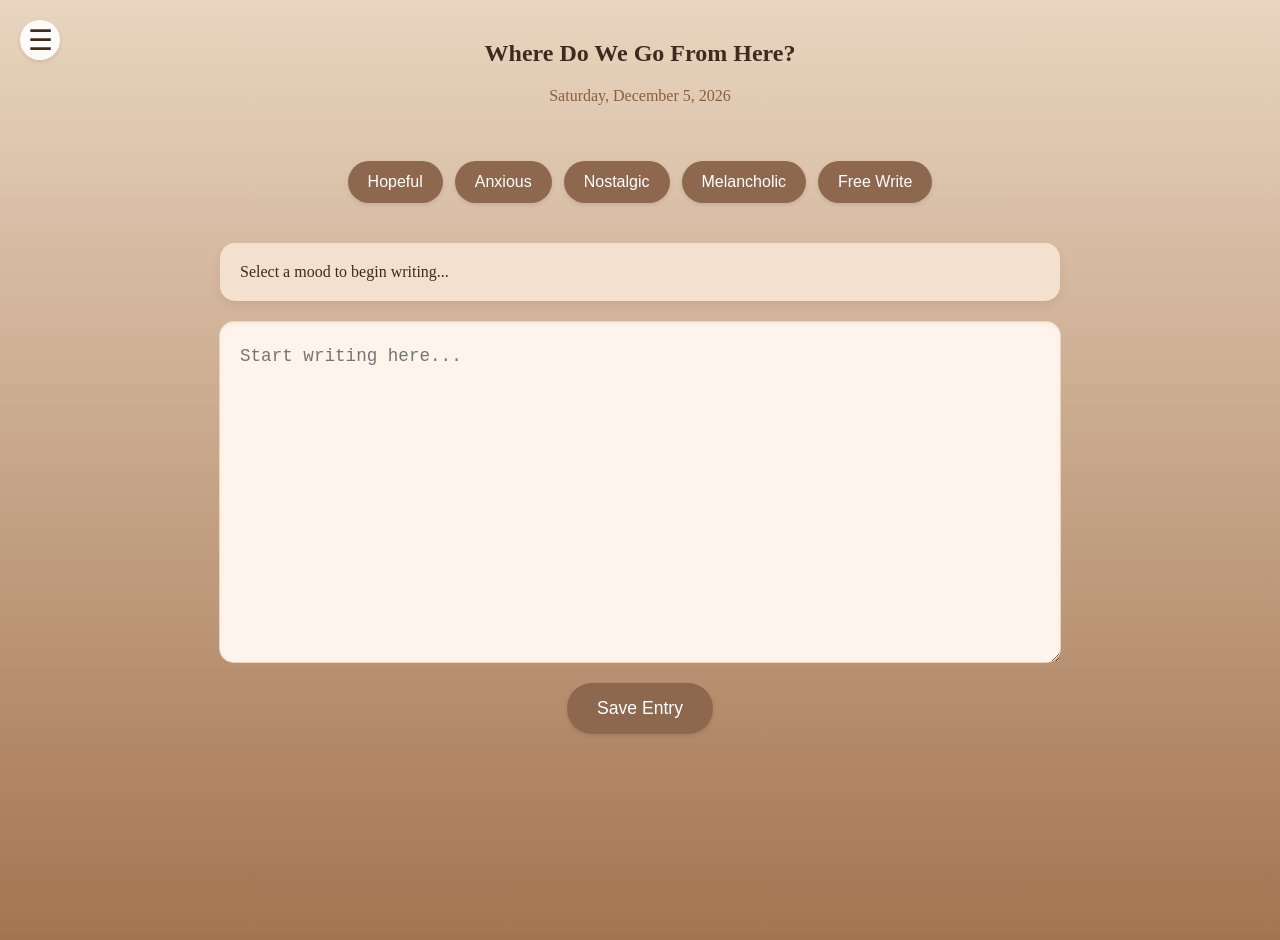
<file: journal.html>
<!DOCTYPE html>
<html lang="en">
<head>
  <meta charset="UTF-8" />
  <meta name="viewport" content="width=device-width, initial-scale=1.0"/>
  <title>Where Do We Go From Here?</title>
  <link rel="stylesheet" href="journal.css" />
</head>
<body>
  <header class="fade-in">
    <h2>Where Do We Go From Here?</h2>
    <p class="date" id="date"></p>
  </header>

  <section class="mood-container fade-in-delayed">
    <button class="mood-button" onclick="selectMood('hopeful')">Hopeful</button>
    <button class="mood-button" onclick="selectMood('anxious')">Anxious</button>
    <button class="mood-button" onclick="selectMood('nostalgic')">Nostalgic</button>
    <button class="mood-button" onclick="selectMood('melancholic')">Melancholic</button>
    <button class="mood-button" onclick="selectMood('freewrite')">Free Write</button>
  </section>

  <div class="prompt fade-in" id="promptBox">Select a mood to begin writing...</div>

  <div class="menu-toggle" onclick=toggleMenu()>&#9776;</div>
  <div class="sidebar" id="sidebar">
    <a href="index.html">Home</a>
    <a href="journal.html">Journal</a>
    <a href="affirmations.html">Affirmations</a>
    <a href="visions.html">Vision Board</a>
  </div>
  <textarea placeholder="Start writing here..." class="fade-in-delayed" id="journalEntry"></textarea>

  <button class="save-btn fade-in" onclick="saveEntry()">Save Entry</button>

  <script src="journal.js"></script>
</body>
</html>
</file>
<file: journal.css>
/* Base styles */
:root {
  --primary-color: #3d2b1f;
  --secondary-color: #8b5e3c;
  --background-start: #e9d5c0;
  --background-end: #a47551;
  --button-color: #8d674e;
  --button-hover: #6f4b36;
  --input-background: #fff4eb;
  --prompt-background: #f3e0ce;
  --transition-speed: 0.3s;
}

body {
  margin: 0;
  font-family: 'Georgia', serif;
  background: linear-gradient(to bottom, var(--background-start), var(--background-end));
  color: var(--primary-color);
  min-height: 100vh;
  display: flex;
  flex-direction: column;
  justify-content: flex-start;
  align-items: center;
  padding: 20px;
  transition: background-color var(--transition-speed) ease;
}

/* Header styles */
header {
  text-align: center;
  margin-bottom: 20px;
  width: 100%;
  max-width: 800px;
}

h1 {
  font-size: 2.5rem;
  color: var(--primary-color);
  margin-bottom: 0.5rem;
}

.date {
  font-size: 1rem;
  color: var(--secondary-color);
  margin-top: 0;
}

/* Mood selection */
.mood-container {
  display: flex;
  flex-wrap: wrap;
  gap: 12px;
  justify-content: center;
  margin: 20px 0;
  width: 100%;
  max-width: 800px;
}

.mood-button {
  background-color: var(--button-color);
  color: white;
  border: none;
  padding: 12px 20px;
  border-radius: 25px;
  cursor: pointer;
  transition: all var(--transition-speed) ease;
  font-size: 1rem;
  box-shadow: 0 2px 4px rgba(0,0,0,0.1);
}

.mood-button:hover {
  background-color: var(--button-hover);
  transform: translateY(-2px);
  box-shadow: 0 4px 8px rgba(0,0,0,0.2);
}

/* Prompt section */
.prompt {
  background-color: var(--prompt-background);
  border: none;
  border-radius: 15px;
  padding: 20px;
  margin: 20px 0;
  width: 100%;
  max-width: 800px;
  box-shadow: 0 4px 8px rgba(94, 60, 33, 0.1);
  transition: all var(--transition-speed) ease;
}

/* Journal writing area */
textarea {
  width: 100%;
  max-width: 800px;
  height: 300px;
  padding: 20px;
  border-radius: 15px;
  border: 1px solid rgba(181, 141, 106, 0.3);
  font-size: 1.1rem;
  line-height: 1.6;
  resize: vertical;
  background-color: var(--input-background);
  color: var(--primary-color);
  box-shadow: inset 0 2px 5px rgba(85, 45, 20, 0.05);
  transition: all var(--transition-speed) ease;
}

textarea:focus {
  outline: none;
  border-color: var(--secondary-color);
  box-shadow: 0 0 0 2px rgba(139, 94, 60, 0.1);
}

/* Save button */
.save-btn {
  margin-top: 20px;
  background-color: var(--button-color);
  color: white;
  border: none;
  padding: 15px 30px;
  font-size: 1.1rem;
  border-radius: 25px;
  cursor: pointer;
  transition: all var(--transition-speed) ease;
  box-shadow: 0 2px 4px rgba(0,0,0,0.1);
}

.save-btn:hover {
  background-color: var(--button-hover);
  transform: translateY(-2px);
  box-shadow: 0 4px 8px rgba(0,0,0,0.2);
}

/* Animations */
@keyframes fadeIn {
  from { 
    opacity: 0; 
    transform: translateY(20px); 
  }
  to { 
    opacity: 1; 
    transform: translateY(0); 
  }
}

.fade-in {
  animation: fadeIn 0.5s ease-out forwards;
}

.fade-in-delayed {
  animation: fadeIn 0.5s ease-out forwards;
  animation-delay: 0.2s;
  opacity: 0;
}

/* Menu and Sidebar */
.menu-toggle {
  position: fixed;
  top: 20px;
  left: 20px;
  font-size: 28px;
  color: var(--primary-color);
  cursor: pointer;
  z-index: 1001;
  transition: transform var(--transition-speed) ease;
  width: 40px;
  height: 40px;
  display: flex;
  align-items: center;
  justify-content: center;
  background: rgba(255, 255, 255, 0.9);
  border-radius: 50%;
  box-shadow: 0 2px 4px rgba(0,0,0,0.1);
}

.sidebar {
  height: 100%;
  width: 0;
  position: fixed;
  z-index: 1000;
  top: 0;
  left: 0;
  background: linear-gradient(to bottom, #e6d3b3, #c0a88a);
  overflow-x: hidden;
  transition: width var(--transition-speed) ease;
  padding-top: 60px;
  box-shadow: 4px 0 10px rgba(0,0,0,0.2);
}

.sidebar a {
  padding: 15px 25px;
  text-decoration: none;
  font-size: 1.2rem;
  color: var(--primary-color);
  display: block;
  transition: all var(--transition-speed) ease;
  white-space: nowrap;
}

.sidebar a:hover {
  background-color: rgba(255, 255, 255, 0.2);
  padding-left: 35px;
}

/* Responsive Design */
@media (max-width: 768px) {
  body {
    padding: 15px;
  }
  
  .mood-container {
    gap: 8px;
  }
  
  .mood-button {
    padding: 10px 16px;
    font-size: 0.9rem;
  }
  
  textarea {
    height: 250px;
    padding: 15px;
    font-size: 1rem;
  }
  
  .save-btn {
    padding: 12px 24px;
    font-size: 1rem;
  }
}
</file>
